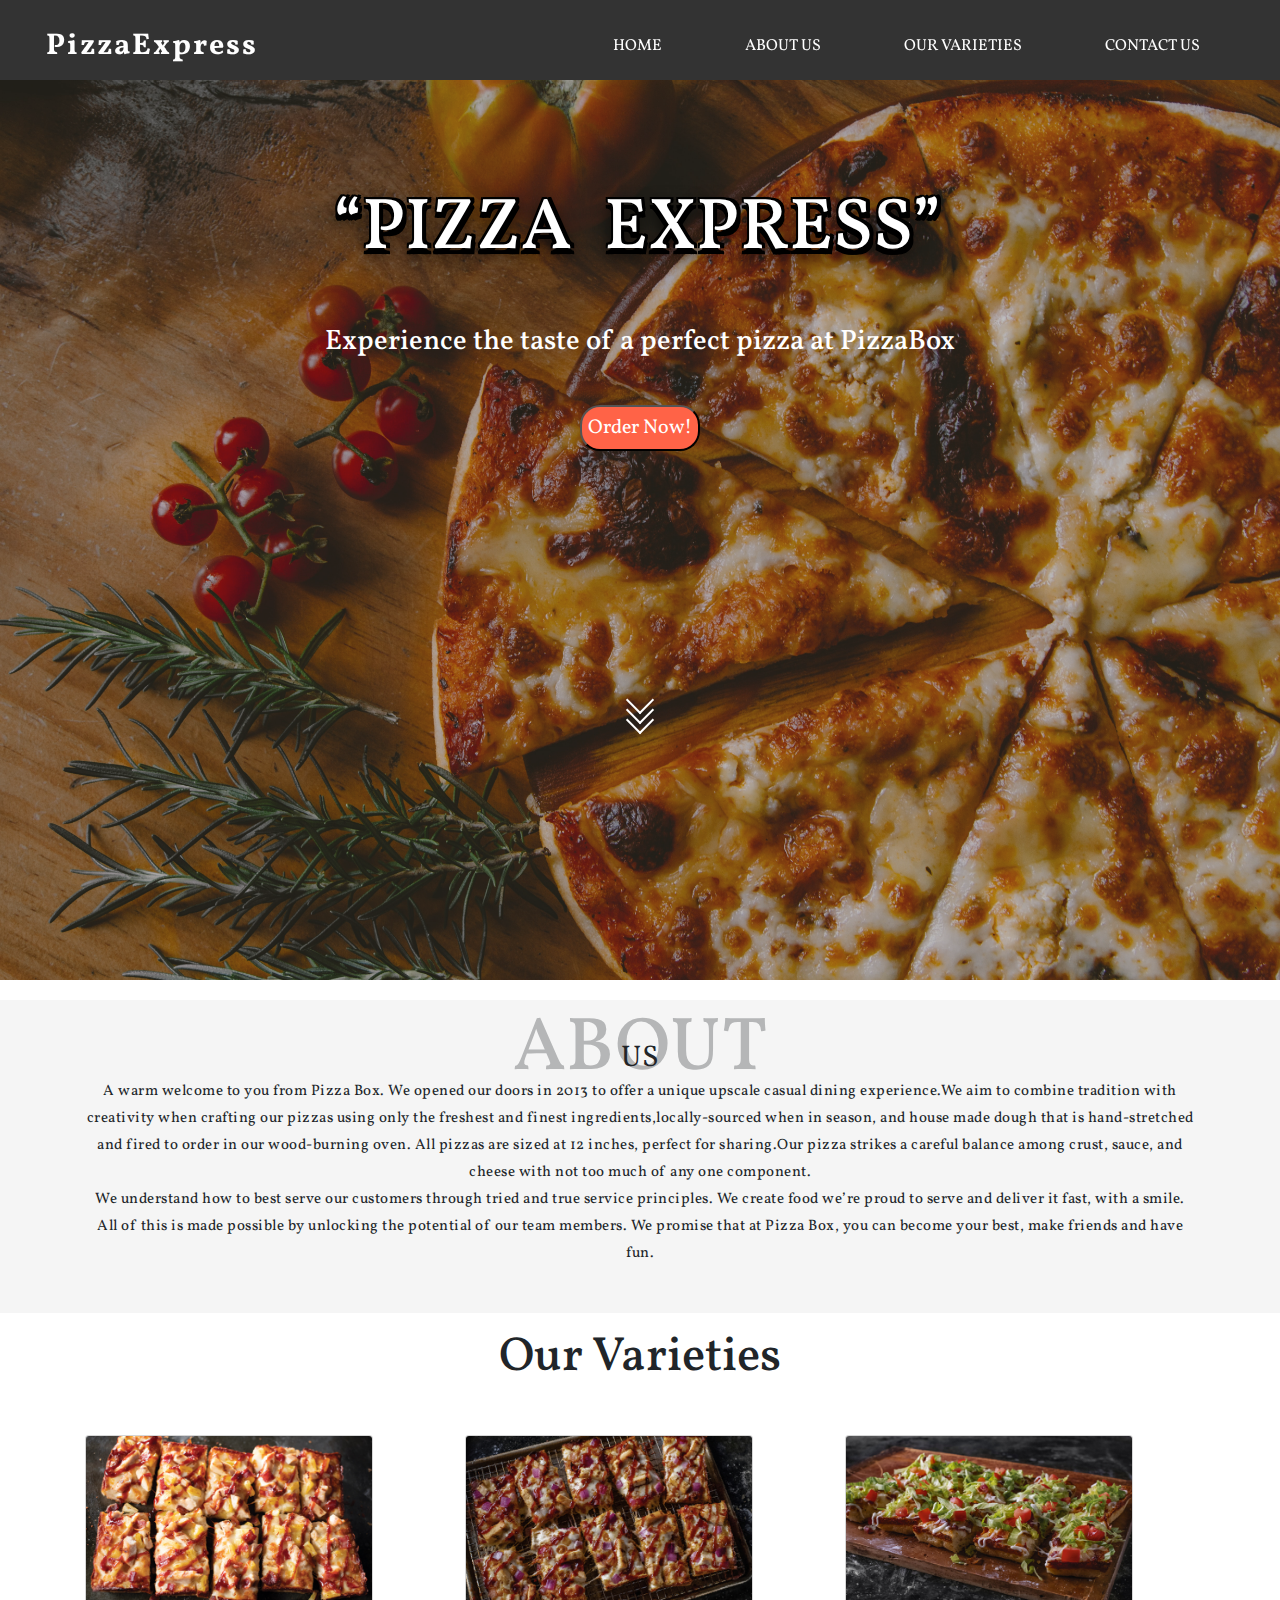
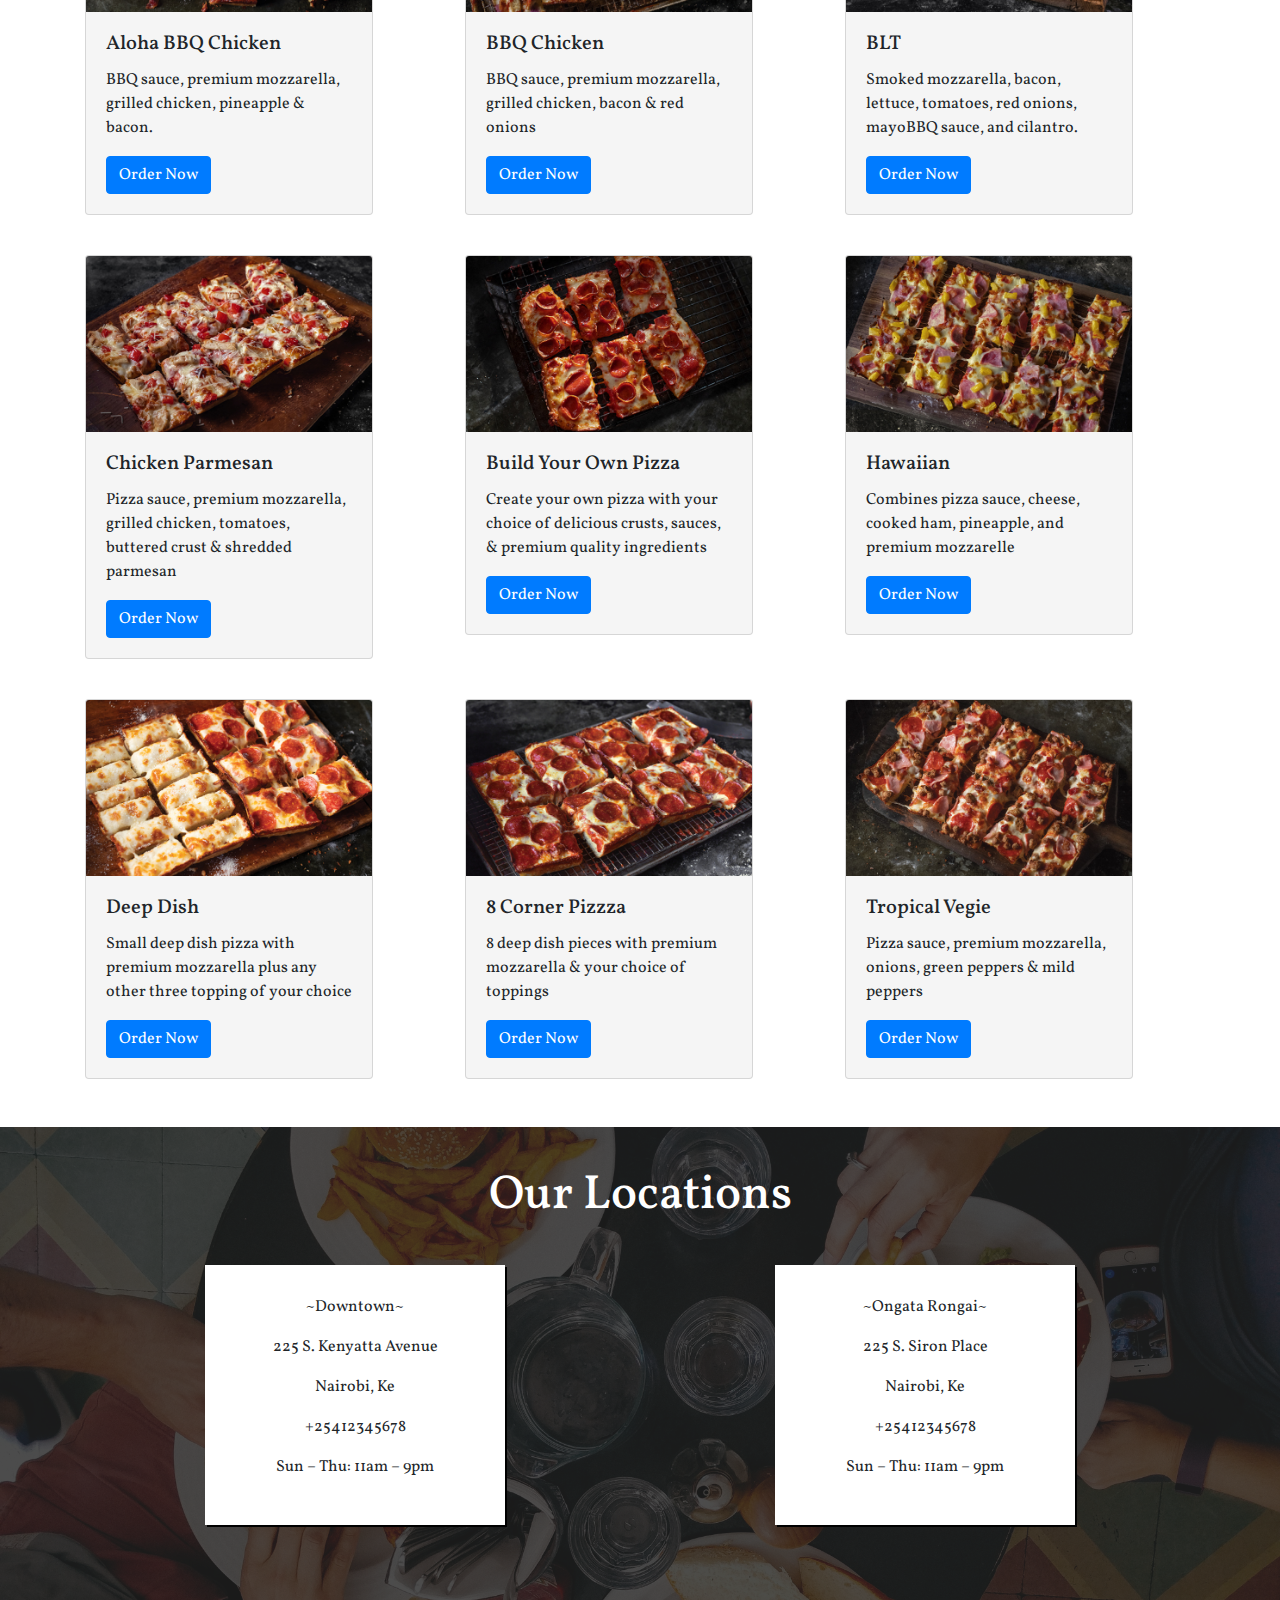
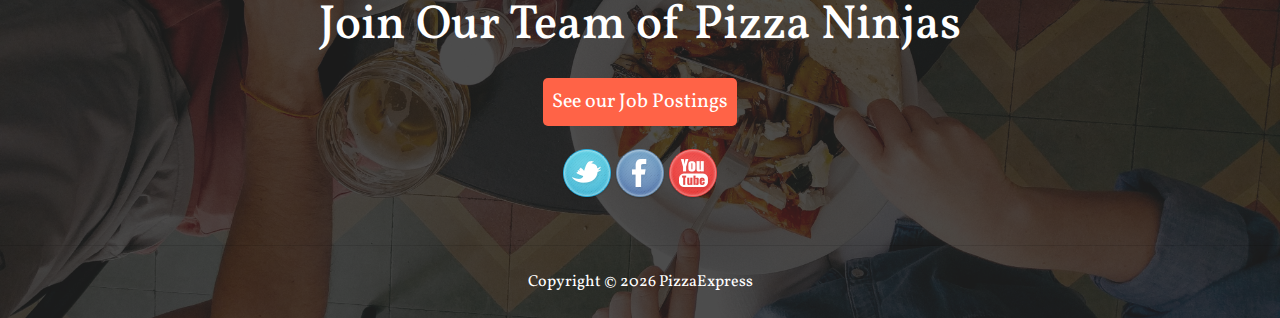
<file: index.html>
<!DOCTYPE html>
<html lang="en">

<head>
    <meta charset="UTF-8">
    <meta name="viewport" content="width=device-width, initial-scale=1.0">
    <link rel="stylesheet" href="https://cdnjs.cloudflare.com/ajax/libs/font-awesome/4.7.0/css/font-awesome.min.css">
    <link href="css/bootstrap.min.css" rel="stylesheet" type="text/css">
    <link rel="stylesheet" href="css/styles.css">
    <title>PizzaExpress</title>
</head>

<body>
    <header>
        <nav>
            <div class="menu-icon">
                <i class="fa fa-bars fa-2x"></i>
            </div>
            <div class="logo">
                PizzaExpress
            </div>
            <div class="menu">
                <ul>
                    <li><a href="#">Home</a></li>
                    <li><a href="#about-us">About Us</a></li>
                    <li><a href="#menu">Our Varieties</a></li>
                    <li><a href="#blanks">Contact Us</a></li>
                </ul>
            </div>
        </nav>
    </header>
    <div class="banner-section">
        <h2><span>“PIZZA</span><span>EXPRESS”</span></h2>
        <h3 class="subtext">Experience the taste of a perfect pizza at PizzaBox</h3>
        <button class="subtext">Order Now!</button>
        <div class="box">
            <span></span>
            <span></span>
            <span></span>
        </div>
    </div>
    <div class="main-section">

        <!--About the company-->
        <div class="about-section">
            <div class="container about-us" id="about-us">
                <div class="row">
                    <div class="col-md-12">
                        <div class="about-heading">
                            <h1>About</h1>
                            <h6>Us</h6>
                        </div>   
                        <p> A warm welcome to you from Pizza Box. We opened our doors in 2013 to offer a unique
                            upscale casual dining experience.We aim to combine tradition with creativity when crafting
                            our pizzas using only the freshest and finest ingredients,locally-sourced when in season, and
                            house made dough that is hand-stretched and fired to order in our wood-burning oven. All pizzas
                            are
                            sized at 12 inches, perfect for sharing.Our pizza strikes a careful balance among crust, sauce,
                            and
                            cheese with not too much of any one component. <br> We understand how to best serve our
                            customers
                            through
                            tried and true service principles. We create food we’re proud to serve and deliver it fast, with
                            a
                            smile.
                            All of this is made possible by unlocking the potential of our team members. We promise that at
                            Pizza Box,
                            you can become your best, make friends and have fun.
                        </p>
                    </div>
                </div>
            </div>
        </div>
        

        <!-- Pizza Menu -->
        <div class="menu">
            <div class="container">
                <h2 class="title text-center mt-3" id="menu">Our Varieties</h2>
                <div class="row">
                    <div class="col-md-4">
                        <div class="card">
                            <img src="images/AlohaBBQ.jpeg" class="card-img-top" alt="alohaBbq">
                            <div class="card-body">
                                <h5 class="card-title">Aloha BBQ Chicken</h5>
                                <p>BBQ sauce, premium mozzarella, grilled chicken, pineapple & bacon.</p>
                                <a href="https://brenda-m.github.io/Pizza-Website/pizza-details.html?pizza=Aloha BBQ Chicken Pizza"
                                    class="btn btn-primary">Order Now</a>
                            </div>
                        </div>
                    </div>

                    <div class="col-md-4">
                        <div class="card">
                            <img src="images/BBQChicken.jpeg" class="card-img-top" alt="bbqChicken">
                            <div class="card-body">
                                <h5 class="card-title">BBQ Chicken</h5>
                                <p>BBQ sauce, premium mozzarella, grilled chicken, bacon & red onions</p>
                                <a href="https://brenda-m.github.io/Pizza-Website/pizza-details.html?pizza=BBQ Chicken Pizza"
                                    class="btn btn-primary">Order Now</a>
                            </div>
                        </div>
                    </div>

                    <div class="col-md-4">
                        <div class="card">
                            <img src="images/BLT.jpeg" class="card-img-top" alt="blt">
                            <div class="card-body">
                                <h5 class="card-title">BLT</h5>
                                <p>Smoked mozzarella, bacon, lettuce, tomatoes, red onions, mayoBBQ sauce, and cilantro.
                                </p>
                                <a href="https://brenda-m.github.io/Pizza-Website/pizza-details.html?pizza=BLT Pizza"
                                    class="btn btn-primary">Order Now</a>
                            </div>
                        </div>
                    </div>
                </div>

                <div class="row">
                    <div class="col-md-4">
                        <div class="card">
                            <img src="images/chickenParmesan.jpeg" class="card-img-top" alt="chickenParmesan">
                            <div class="card-body">
                                <h5 class="card-title">Chicken Parmesan</h5>
                                <p>Pizza sauce, premium mozzarella, grilled chicken, tomatoes, buttered crust & shredded
                                    parmesan</p>
                                <a href="https://brenda-m.github.io/Pizza-Website/pizza-details.html?pizza=Parmesan Chicken"
                                    class="btn btn-primary">Order Now</a>
                            </div>
                        </div>
                    </div>

                    <div class="col-md-4">
                        <div class="card">
                            <img src="images/gluttenFree.jpeg" class="card-img-top" alt="buildyourown">
                            <div class="card-body">
                                <h5 class="card-title">Build Your Own Pizza</h5>
                                <p>Create your own pizza with your choice of delicious crusts, sauces, & premium quality
                                    ingredients
                                </p>
                                <a href="https://brenda-m.github.io/Pizza-Website/pizza-details.html?pizza=Build Your Own"
                                    class="btn btn-primary">Order Now</a>
                            </div>
                        </div>
                    </div>

                    <div class="col-md-4">
                        <div class="card">
                            <img src="images/Hawaian.jpeg" class="card-img-top" alt="hawaiian">
                            <div class="card-body">
                                <h5 class="card-title">Hawaiian</h5>
                                <p>Combines pizza sauce, cheese, cooked ham, pineapple, and premium mozzarelle</p>
                                <a href="https://brenda-m.github.io/Pizza-Website/pizza-details.html?pizza=Hawaiian"
                                    class="btn btn-primary">Order Now</a>
                            </div>
                        </div>
                    </div>
                </div>

                <div class="row">
                    <div class="col-md-4">
                        <div class="card">
                            <img src="images/deepDish.jpeg" class="card-img-top" alt="deepdish">
                            <div class="card-body">
                                <h5 class="card-title">Deep Dish</h5>
                                <p>Small deep dish pizza with premium mozzarella plus any other three topping of your
                                    choice
                                </p>
                                <a href="https://brenda-m.github.io/Pizza-Website/pizza-details.html?pizza=Deep Dish"
                                    class="btn btn-primary">Order Now</a>
                            </div>
                        </div>
                    </div>

                    <div class="col-md-4">
                        <div class="card">
                            <img src="images/cornerPizza.jpeg" class="card-img-top" alt="eightcorner">
                            <div class="card-body">
                                <h5 class="card-title">8 Corner Pizzza</h5>
                                <p>8 deep dish pieces with premium mozzarella & your choice of toppings</p>
                                <a href="https://brenda-m.github.io/Pizza-Website/pizza-details.html?pizza=8 Corner Pizza"
                                    class="btn btn-primary">Order Now</a>
                            </div>
                        </div>
                    </div>

                    <div class="col-md-4">
                        <div class="card">
                            <img src="images/allMeaty.jpeg" class="card-img-top" alt="tropicalVegie">
                            <div class="card-body">
                                <h5 class="card-title">Tropical Vegie</h5>
                                <p>Pizza sauce, premium mozzarella, onions, green peppers & mild peppers</p>
                                <a href="https://brenda-m.github.io/Pizza-Website/pizza-details.html?pizza=Tropical Vegie Pizza"
                                    class="btn btn-primary">Order
                                    Now</a>
                            </div>
                        </div>
                    </div>
                </div>
            </div>
        </div>

        <div class="locations" id="blanks">
            <div class="container">
                <h2 class="loc-title text-center">Our Locations</h2>
                <div class="row text-center">
                    <div class="col-md-6">
                        <div class="content">
                            <p>~Downtown~</p>
                            <p>225 S. Kenyatta Avenue</p>
                            <p>Nairobi, Ke</p>
                            <p>+25412345678</p>
                            <p>Sun – Thu: 11am – 9pm</p>
                        </div>
                    </div>
                    <div class="col-md-6">
                        <div class="content">
                            <p>~Ongata Rongai~</p>
                            <p>225 S. Siron Place</p>
                            <p>Nairobi, Ke</p>
                            <p>+25412345678</p>
                            <p>Sun – Thu: 11am – 9pm</p>
                        </div>
                    </div>
                </div>
                <div class="jobs text-center">
                    <h2 class="loc-title ">Join Our Team of Pizza Ninjas</h2>
                    <button class="btn job-btn">See our Job Postings</button>
                </div>

                <div class="icons text-center" id="contacts">
                    <img src="images/social_icons/twitter.png" alt="twitter">
                    <img src="images/social_icons/facebook.png" alt="facebook">
                    <img src="images/social_icons/you_tube.png" alt="Youtube">
                </div>
            </div>

            <hr>
            <footer class="text-center">
                <p>Copyright © <span id="year"></span> PizzaExpress </p>
            </footer>
        </div>
    </div>


    <script src="js/scripts.js"></script>
    <script src="js/jquery-3.4.1.js"></script>
</body>

</html>
</file>
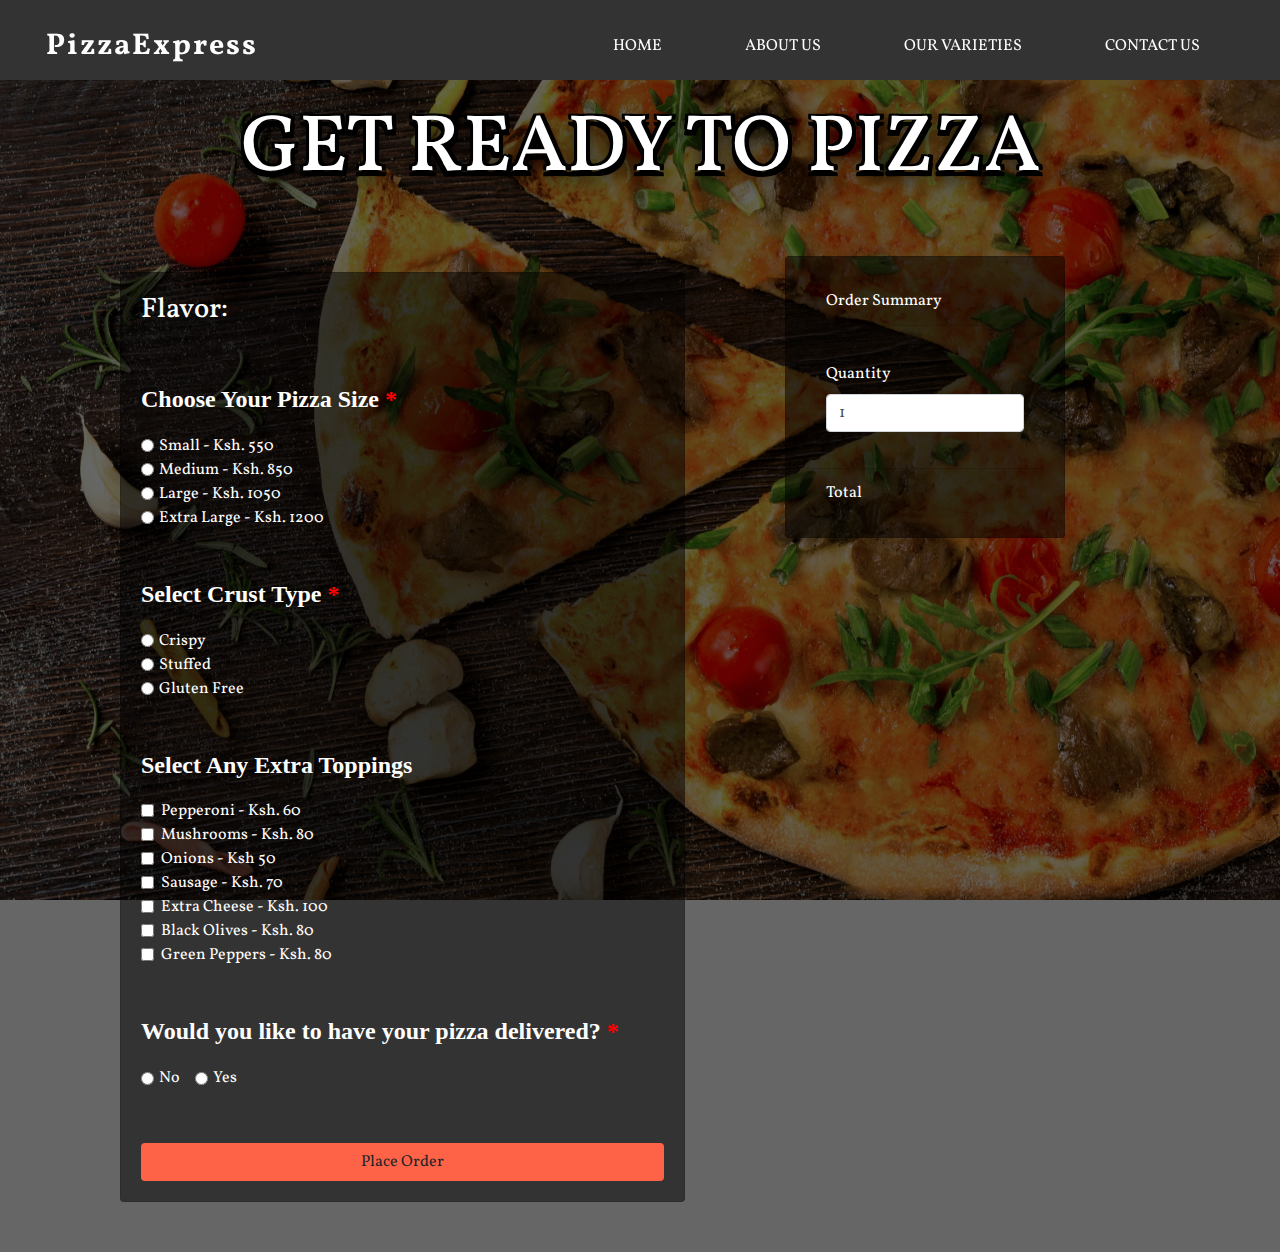
<file: pizza-details.html>
<!DOCTYPE html>
<html>

<head>
    <link href="css/bootstrap.min.css" rel="stylesheet" type="text/css">
    <link href="css/pizza-details.css" rel="stylesheet" type="text/css">
    <link href="https://fonts.googleapis.com/css?family=Rokkitt|Trade+Winds&display=swap" rel="stylesheet">
    <link rel="stylesheet" href="https://cdnjs.cloudflare.com/ajax/libs/font-awesome/4.7.0/css/font-awesome.min.css">
    <link href="https://fonts.googleapis.com/css?family=Knewave&display=swap" rel="stylesheet">
    <title>Pizza Details</title>
</head>

<body>
    <!-- Navigation -->
    <header>
        <nav>
            <div class="menu-icon">
                <i class="fa fa-bars fa-2x"></i>
            </div>
            <div class="logo">
                PizzaExpress
            </div>
            <div class="menu">
                <ul>
                    <li><a href="index.html">Home</a></li>
                    <li><a href="index.html#about-us">About Us</a></li>
                    <li><a href="index.html#menu">Our Varieties</a></li>
                    <li><a href="index.html#blanks">Contact Us</a></li>
                </ul>
            </div>
        </nav>
    </header>
    <div class="main-section">
        <div class="banner">
            <h2><span>GET READY</span><span> TO PIZZA</span></h2>        
        </div>
        <div class="error-container"></div>

        <!-- Pizza Details -->
        <div class="container">
            <div class="row">
                <div class="col-md-7 order-details">
                    </p> 
                    <div class="card">
                        <h3>Flavor: <span id="pizza-name"></span></h3>
                        <h4 class="section-header">Choose Your Pizza Size <span class="required-data">*</span></h4>
        
                        <div class="form-check form-check-inline">
                            <input class="form-check-input" name="pizzaSizes" type="radio" id="sizeSmall" value="small">
                            <label class="form-check-label" for="sizeSmall">Small - Ksh. 550</label>
                        </div>
            
                        <div class="form-check form-check-inline">
                            <input class="form-check-input" name="pizzaSizes" type="radio" id="sizeMedium" value="medium">
                            <label class="form-check-label" for="sizeMedium">Medium - Ksh. 850</label>
                        </div>
            
                        <div class="form-check form-check-inline">
                            <input class="form-check-input" name="pizzaSizes" type="radio" id="sizeLarge" value="large">
                            <label class="form-check-label" for="sizeLarge">Large - Ksh. 1050</label>
                        </div>
            
                        <div class="form-check form-check-inline">
                            <input class="form-check-input" name="pizzaSizes" type="radio" id="sizeExtraLarge" value="extraLarge">
                            <label class="form-check-label" for="sizeExtraLarge">Extra Large - Ksh. 1200</label>
                        </div>
            
                        <h4 class="section-header">Select Crust Type <span class="required-data">*</span></h4>
            
                        <div class="form-check form-check-inline">
                            <input class="form-check-input" name="crustType" type="radio" id="typeCrispy" value="crispy">
                            <label class="form-check-label" for="typeCrispy">Crispy</label>
                        </div>
            
                        <div class="form-check form-check-inline">
                            <input class="form-check-input" name="crustType" type="radio" id="typeStuffed" value="stuffed">
                            <label class="form-check-label" for="typeStuffed">Stuffed</label>
                        </div>
            
                        <div class="form-check form-check-inline">
                            <input class="form-check-input" name="crustType" type="radio" id="typeGluttenFree" value="gluttenFree">
                            <label class="form-check-label" for="typeGluttenFree">Gluten Free</label>
                        </div>
            
            
                        <h4 class="section-header">Select Any Extra Toppings</h4>
            
                        <div class="form-check">
                            <input class="form-check-input" name="toppings" type="checkbox" value="pepperoni" id="pepperoni">
                            <label class="form-check-label" for="pepperoni">Pepperoni - Ksh. 60</label>
                        </div>
            
                        <div class="form-check">
                            <input class="form-check-input" name="toppings" type="checkbox" value="mushrooms" id="mushrooms">
                            <label class="form-check-label" for="mushrooms">Mushrooms - Ksh. 80</label>
                        </div>
            
                        <div class="form-check">
                            <input class="form-check-input" name="toppings" type="checkbox" value="onions" id="onions">
                            <label class="form-check-label" for="onions">Onions - Ksh 50</label>
                        </div>
            
                        <div class="form-check">
                            <input class="form-check-input" name="toppings" type="checkbox" value="sausage" id="sausage">
                            <label class="form-check-label" for="sausage">Sausage - Ksh. 70</label>
                        </div>
            
                        <div class="form-check">
                            <input class="form-check-input" name="toppings" type="checkbox" value="extraCheese" id="extraCheese">
                            <label class="form-check-label" for="extraCheese">Extra Cheese - Ksh. 100</label>
                        </div>
            
                        <div class="form-check">
                            <input class="form-check-input" name="toppings" type="checkbox" value="blackOlives" id="blackOlives">
                            <label class="form-check-label" for="blackOlives">Black Olives - Ksh. 80</label>
                        </div>
            
                        <div class="form-check">
                            <input class="form-check-input" name="toppings" type="checkbox" value="greenPeppers" id="greenPeppers">
                            <label class="form-check-label" for="greenPeppers">Green Peppers - Ksh. 80</label>
                        </div>
            
                        <div class="delivery-block">
                            <h4 class="section-header">Would you like to have your pizza delivered? <span
                                    class="required-data">*</span></h4>
            
                            <div class="form-check form-check-inline">
                                <input class="form-check-input" name="delivery" type="radio" id="no" value="no">
                                <label class="form-check-label" for="no">No</label>
                            </div>
            
                            <div class="form-check form-check-inline">
                                <input class="form-check-input" name="delivery" type="radio" id="yes" value="yes">
                                <label class="form-check-label" for="yes">Yes</label>
                            </div>
            
                            <div id="yes-delivery">
                                <textarea class="form-control" id="delivery-address"
                                    placeholder="Enter your delivery details ie: Name, Address etc" required></textarea>
                            </div>
                        </div>
            
                        <button type="button" id="order-btn" class="btn btn-block">Place Order</button>
                    </div>
            
                    </div>
                  
                <!-- Summary section -->
                <div class="col-md-4 order-summary">
                    <div class="card">
                        <div class="card-header">Order Summary</div>
        
                        <div class="card-body">
                            <h5 class="card-title" id="summary-name"></h5>
                            <p class="card-text" id="summary-size"></p>
                            <p class="card-text" id="summary-crust"></p>
                            <p class="card-text" id="summary-toppings"></p>
                            <p class="card-text" id="summary-delivery"></p>
        
                            <div class="form-group">
                                <label for="quantity">Quantity</label>
                                <input type="number" class="form-control" id="quantity" value="1" min="1" />
                            </div>
                        </div>
        
                        <div class="card-footer" id="summary-total">Total</div>
                    </div>
                </div>
            </div>
        </div>
       
    
        <!-- Order Modal -->
        <div class="modal fade" id="orderModal" tabindex="-1" role="dialog" aria-labelledby="orderModalTitle"
            aria-hidden="true">
            <div class="modal-dialog modal-dialog-centered" role="document">
                <div class="modal-content">
                    <div class="modal-header">
                        <h5 class="modal-title" id="orderModalTitle">Order Summary</h5>
                        <button type="button" class="close" data-dismiss="modal" aria-label="Close">
                            <span aria-hidden="true">&times;</span>
                        </button>
                    </div>
    
                    <div class="modal-body order-summary-body">
                        <h3 id="order-summary-name"></h3>
                        <p id="order-summary-size"></p>
                        <p id="order-summary-crust"></p>
                        <p id="order-summary-toppings"></p>
                        <p id="order-summary-quantity"></p>
                        <p id="order-summary-total"></p>
                        <p id="order-summary-delivery-fee"></p>
                        <p id="order-summary-delivery-address"></p>
                    </div>
    
                    <div class="modal-footer">
                        <button type="button" class="btn btn-primary" data-dismiss="modal">Close</button>
                    </div>
                </div>
            </div>
        </div>
    </div>

   
</body>

<script src="js/jquery-3.4.1.js"></script>
<script src="js/bootstrap.min.js"></script>
<script src="js/pizza-details.js"></script>

</html>
</file>
<file: css/styles.css>
@import url("https://fonts.googleapis.com/css?family=Luckiest+Guy&display=swap");
@import url('https://fonts.googleapis.com/css2?family=Vollkorn&display=swap');
*{
    margin:0;
    padding: 0;
    box-sizing: border-box;
    text-decoration:none;
}

body{
    font-family: 'Vollkorn', serif;
  
}

header {
    width: 100%;
    height: 80px;
    background-color:#333;
    z-index: 12;
    position: fixed;  
}

.logo {
    line-height: 60px;
    float: left;
    margin: 16px 46px;
    color: #fff;
    font-weight: bold;
    font-size: 30px;
    letter-spacing: 2px;
}


nav {
    width: 100%;
    line-height: 60px;
    top: 0;
    left:0;
    overflow: hidden;
}
  

nav ul {
    line-height: 60px;
    list-style: none;
    background: rgba(0, 0, 0, 0);
    overflow: hidden;
    color: #fff;
    padding: 0;
    text-align: right;
    margin: 0;
    padding-right: 40px;
    transition: 1s;
}

nav.black ul {
    background: #000;
}

nav ul li {
    display: inline-block;
    list-style: none;
    padding: 16px 40px;;
}

nav ul li a {   
    text-decoration: none;
    color: #fff;
    text-transform: uppercase;
    font-size: 16px;
}



nav ul li a:hover {
   background-color: tomato;
   padding: 10px;
}


.banner-section{
    width: 100%;
    height: 100vh;
    position: fixed;
    top: 80px;
    text-align: center;
    background: url('../images/ivan-torres-MQUqbmszGGM-unsplash.jpg');
    -webkit-background-size: cover;
    background-size: cover;
    background-position: center center;
    background-repeat: no-repeat;  
}

.banner-section h2{
    padding-top: 8%;
    font-size: 5em;
    text-transform: uppercase;
    color: #fff;
    text-align: center;
    text-shadow: 0 0.1em 20px rgba(0, 0, 0, 1), 0.05em -0.03em 0 rgba(0, 0, 0, 1), 0.05em 0.005em 0 rgba(0, 0, 0, 1), 0em 0.08em 0 rgba(0, 0, 0, 1),
    0.05em 0.08em 0 rgba(0, 0, 0, 1), 0px -0.03em 0 rgba(0, 0, 0, 1),
    -0.03em -0.03em 0 rgba(0, 0, 0, 1), -0.03em 0.08em 0 rgba(0, 0, 0, 1), -0.03em 0 0 rgba(0, 0, 0, 1);   
}

.banner-section h2 span{
    transform: scale(0.9);
    display: inline-block;
}

.banner-section h2 span:first-child {
    animation: bop 1s cubic-bezier(0.175, 0.885, 0.32, 1.275) forwards infinite
      alternate;
}

.banner-section h2 span:last-child {
    animation: bopB 1s 0.2s cubic-bezier(0.175, 0.885, 0.32, 1.275) forwards
      infinite alternate;
}

@keyframes bop {
    0% {
      transform: scale(0.9);
    }
    50%,
    100% {
      transform: scale(1);
    }
}
  
  @keyframes bopB {
    0% {
      transform: scale(0.9);
    }
    80%,
    100% {
      transform: scale(1) rotateZ(-3deg);
    }
}

.banner-section h3{
    color:#fff;
    padding-top: 3%;
}

.banner-section > button{
    padding: 6px;
    margin-top: 3%;
    border-radius: 20px;
    outline: none;
    font-size: 20px;
    background: tomato;
    color: #fff;
}

.banner-section > button:hover{
    transform: scale(0.96);
  }

.banner-section::before{
    content: '';
    position: absolute;
    top: 0;
    left: 0;
    width: 100%;
    height: 100%;
    background-color: #333;
    opacity: 0.3;
}

.banner-section > *{
    position: relative;
    z-index: 100;
}

.menu-icon {
    line-height: 60px;
    width: 100%;
    background: #000;
    text-align: right;
    box-sizing: border-box;
    padding: 15px 24px;
    cursor: pointer;
    color: #fff;
    display: none;
}

.main-section{
    width: 100%;
    position: relative;
    top: 1000px;
    background: #fff;
}

@media(max-width: 786px) {

    .logo {
          position: fixed;
          top: 0;
          margin-top: 16px;
    }

    nav ul {
          max-height: 0px;
          background: #000;
    }

    nav.black ul {
          background: #000;
    }

    .showing {
          max-height: 34em;
    }

    nav ul li {
          box-sizing: border-box;
          width: 100%;
          padding: 24px;
          text-align: center;
    }

    .menu-icon {
          display: block;
    }

}


.box{
    position: absolute;
    top: 70%;
    left: 50%;
    transform: translate(-50%, -50%);
}

.box span{
    display: block;
    width: 20px;
    height: 20px;
    border-bottom: 2px solid #fff;
    border-right: 2px solid #fff;
    transform: rotate(45deg);
    margin: -10px;
    animation: animate 2s infinite;
}

.box span:nth-child(2){
    animation-delay:-0.2s;
    
}

.box span:nth-child(3){
    animation-delay:-0.4s;
}

@keyframes animate{
    0%{
        opacity: 0;
        transform:rotate(45deg) translate(-20px, -20px);
    }
    50%{
        opacity: 1;
    }
    100%{
        opacity: 0;
        transform:rotate(45deg) translate(20px, 20px);
    }
}

/* About Us Section */
.about-us{
    text-align: center;
    font-size: 15px;
    letter-spacing: .5px;
    line-height: 1.8;
    padding-bottom: 30px;
    padding-top: 30px;
    
}

.about-section{
    background-color:#f5f5f5;
}

.about-heading{
    text-align: center;
    text-transform: uppercase;
    margin-top: 20px;
    margin-bottom: 20px;  
}
  
.about-heading h1{
    font-size: 5em;
    line-height: 0em;
    opacity: .3;
}
  
.about-heading h6{
    font-size: 2em;
    line-height: 0em;
    font-weight: 300;
}

#menu{
    font-size: 3rem;
}

/* menu section */

.card{
    width: 18rem;
    margin-top: 40px;
    background-color: #f5f5f5;
}

/* locations section */
.locations{
    background-image: url('../images/dan-gold-E6HjQaB7UEA-unsplash.jpg');
    background-position: center center;
    background-repeat: no-repeat;
    background-size: cover;
    position: relative;
    margin-top: 3rem;
    background-blend-mode: multiply;
    background-color: #666666;
}

.locations::before{
    content: '';
    position: absolute;
    top: 0;
    left: 0;
    width: 100%;
    height: 100%;
    background-color: #333;
    opacity: 0.5;
}

.locations > *{
    position: relative;
    z-index: 5;
}

.content{
    width:300px;
    padding:30px;
    margin: 2rem auto;
    background-color: #ffffff;
    box-shadow: 2px 2px #000000;
  
}

.loc-title{
    padding-top: 40px;
    color: #fff;
    font-size: 3rem;
}

/* jobs */
.jobs > button{
    padding: .5rem;
    margin-top: 1rem;
    background-color: tomato;
    border-radius: 5px;
    color: white;
    font-size: 20px;
}

.icons{
    padding-top: 20px;
    padding-bottom: 30px;
    margin: .2rem auto;
}


footer{
    padding: 8px;
    color: #fff;
}
</file>
<file: css/pizza-details.css>
@import url('https://fonts.googleapis.com/css2?family=Vollkorn&display=swap');

*{
  padding: 0;
  margin: 0;
  box-sizing: border-box;
}



body{
  font-family: 'Vollkorn', serif;
}

header {
  width: 100%;
  height: 80px;
  background-color:#333;
  z-index: 12;
  position: fixed;  
}

.logo {
  line-height: 60px;
  float: left;
  margin: 16px 46px;
  color: #fff;
  font-weight: bold;
  font-size: 30px;
  letter-spacing: 2px;
}

.menu-icon {
  line-height: 60px;
  width: 100%;
  background: #000;
  text-align: right;
  box-sizing: border-box;
  padding: 15px 24px;
  cursor: pointer;
  color: #fff;
  display: none;
}


nav {
  width: 100%;
  line-height: 60px;
  top: 0;
  left:0;
  overflow: hidden;
}


nav ul {
  line-height: 60px;
  list-style: none;
  background: rgba(0, 0, 0, 0);
  overflow: hidden;
  color: #fff;
  padding: 0;
  text-align: right;
  margin: 0;
  padding-right: 40px;
  transition: 1s;
}

nav.black ul {
  background: #000;
}

nav ul li {
  display: inline-block;
  list-style: none;
  padding: 16px 40px;;
}

nav ul li a {
  text-decoration: none;
  text-transform: uppercase;
  color: #fff;
  font-size: 16px;
}

nav ul li a:hover {
  background-color: tomato;
  padding: 10px;
}

.main-section{
  width: 100%;
  position: relative;
  top: 0px;
  background-image: url('../images/vitalii-chernopyskyi-Oxb84ENcFfU-unsplash.jpg');
  background-position: center center;
  background-repeat: no-repeat;
  background-size: cover;
  background-attachment: fixed;
  background-blend-mode: multiply;
  background-color: #666666;
}

ul{
    float:right;
}

/* nav a:hover{
  background: #1b9bff;
  transition: .5s;
} */


.error-container {
  position: fixed;
  top: 50px;
  right: 50px;
  z-index: 10000;
}

.pizza-img {
  height: 300px;
  margin-bottom: 20px;
}

.order-details, .order-summary {
  padding: 50px;
}

.section-header {
  margin-top: 50px;
  margin-bottom: 20px;
}

#order-btn {
  margin-top: 50px;
}

#yes-delivery {
  margin-top: 20px;
}

#yes-delivery > textarea {
  height: 150px;
  resize: none;
}

.required-data {
  color: red;
}


.subtitle, .section-header {
  font-family: 'Lance-Sans-Regular';
  font-weight: bold;

}

.subtitle{
  font-size:3.25rem;
  line-height: 64px;
}

.card{
  padding: 20px;
  background-color: rgba(0, 0, 0, .5);
  color: white;
}

.btn{
  background: tomato;
}

.btn:hover{
  transform: scale(0.96);
}

.banner{
  /* width: 100%;
  height: 40vh;
  top:80px; */
  /* background-image: url('../images/jon-tyson-ZA9PHAnVP5g-unsplash.jpg');
  background-repeat: no-repeat;
  background-size: cover;
  background-position: center center;
  */
}

.banner h2{
  padding-top: 8%;
  font-size: 5em;
  text-transform: uppercase;
  color: #fff;
  text-align: center;
  text-shadow: 0 0.1em 20px rgba(0, 0, 0, 1), 0.05em -0.03em 0 rgba(0, 0, 0, 1), 0.05em 0.005em 0 rgba(0, 0, 0, 1), 0em 0.08em 0 rgba(0, 0, 0, 1),
  0.05em 0.08em 0 rgba(0, 0, 0, 1), 0px -0.03em 0 rgba(0, 0, 0, 1),
  -0.03em -0.03em 0 rgba(0, 0, 0, 1), -0.03em 0.08em 0 rgba(0, 0, 0, 1), -0.03em 0 0 rgba(0, 0, 0, 1);   
}


@media(max-width: 786px) {

  .logo {
        position: fixed;
        top: 0;
        margin-top: 16px;
  }

  nav ul {
        max-height: 0px;
        background: #000;
  }

  nav.black ul {
        background: #000;
  }

  .showing {
        max-height: 34em;
  }

  nav ul li {
        box-sizing: border-box;
        width: 100%;
        padding: 24px;
        text-align: center;
  }

  .menu-icon {
        display: block;
  }

  .banner h2{
    padding-top: 20%;
  }

}

.banner-section h2 span{
  transform: scale(0.9);
  display: inline-block;
}

.banner-section h2 span:first-child {
  animation: bop 1s cubic-bezier(0.175, 0.885, 0.32, 1.275) forwards infinite
    alternate;
}

.banner-section h2 span:last-child {
  animation: bopB 1s 0.2s cubic-bezier(0.175, 0.885, 0.32, 1.275) forwards
    infinite alternate;
}

@keyframes bop {
  0% {
    transform: scale(0.9);
  }
  50%,
  100% {
    transform: scale(1);
  }
}

@keyframes bopB {
  0% {
    transform: scale(0.9);
  }
  80%,
  100% {
    transform: scale(1) rotateZ(-3deg);
  }
}
</file>
